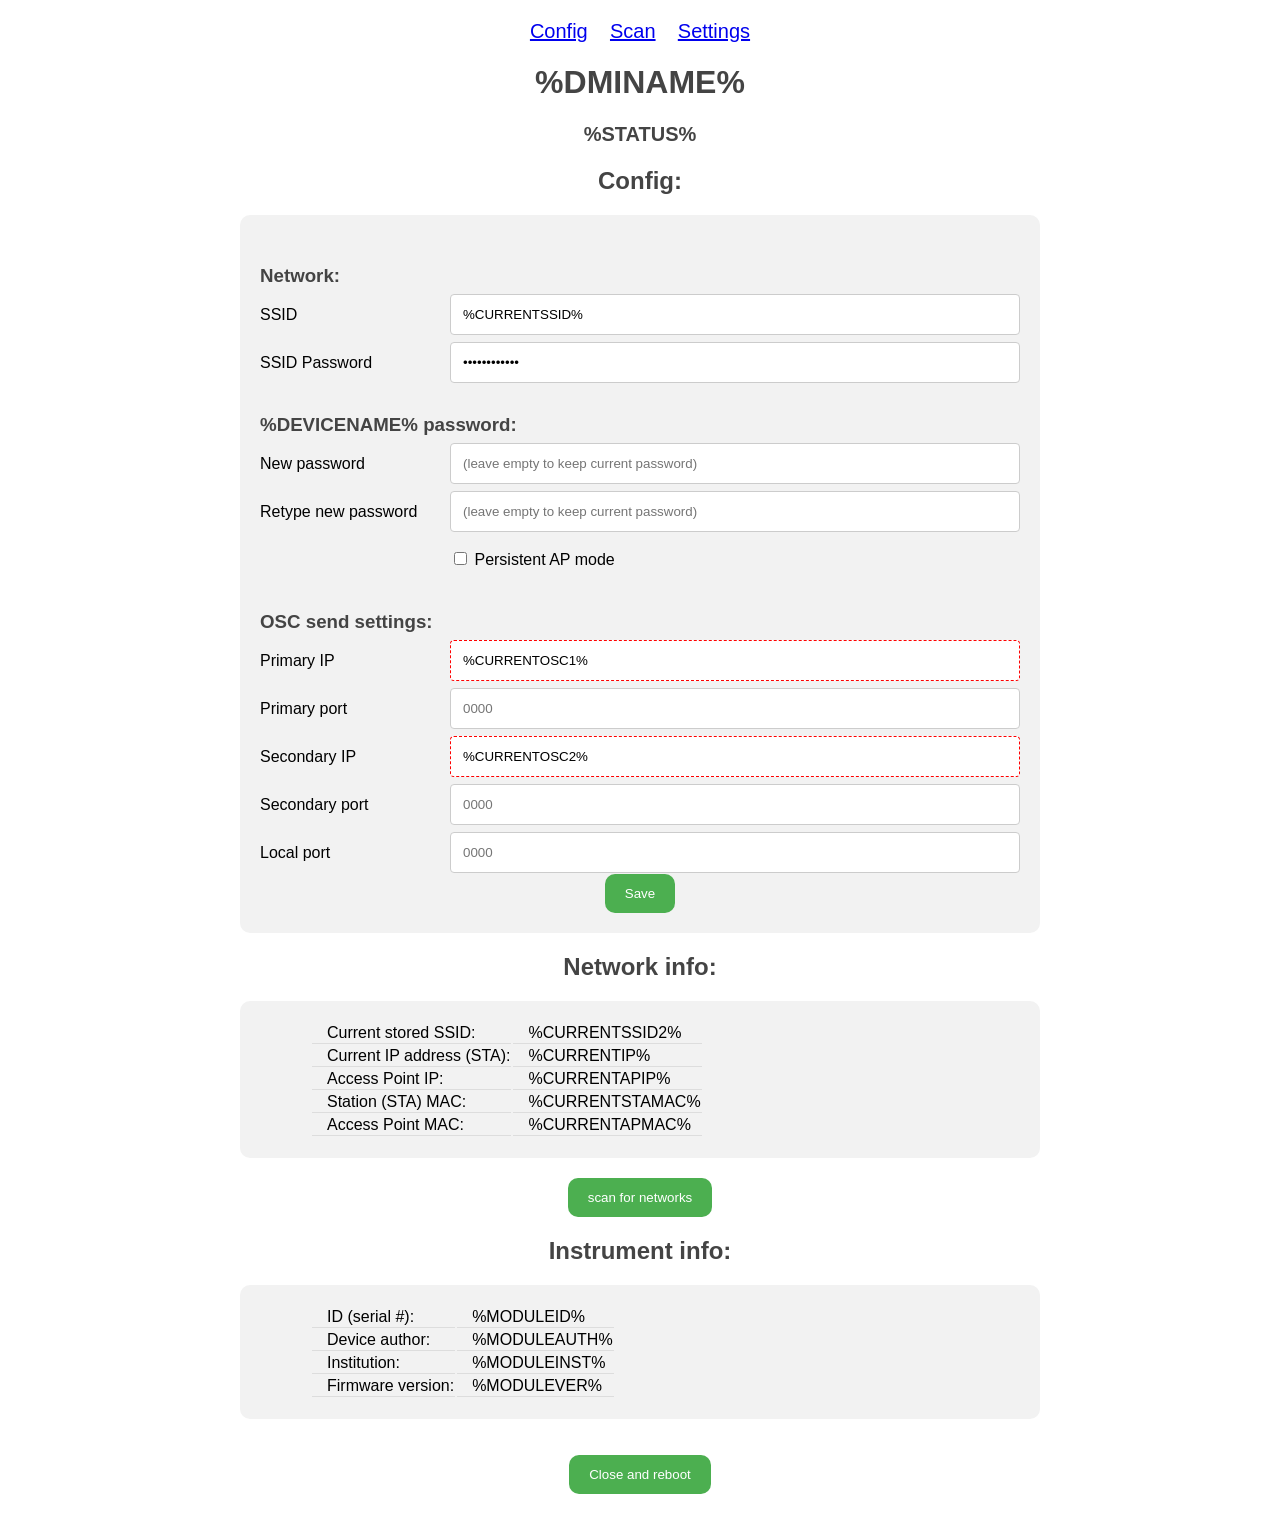
<file: software/data/index.html>
<!DOCTYPE html>
<html>

<head>
    <link rel="stylesheet" type="text/css" href="style.css">
</head>

<body>
    <p><a href="/">Config</a> &nbsp;&nbsp; <a href="/scan.html">Scan</a> &nbsp;&nbsp; <a href="/settings.html">Settings</a>

    <h1>%DMINAME%<h1>
            <p>%STATUS%</p>
            <h2>Config:</h2>
            <div class="container">

                <form method="post" action="/#">
                    <div class="row">
                        <h3>Network: </h3>
                    </div>

                    <div class="row">
                        <div class="col-25">
                            <label for="SSID">SSID</label>
                        </div>
                        <div class="col-75">
                            <input type="text" id="SSID" name="SSID" placeholder="Network SSID..."
                                value="%CURRENTSSID%">
                        </div>
                    </div>

                    <div class="row">
                        <div class="col-25">
                            <label for="password">SSID Password</label>
                        </div>
                        <div class="col-75">
                            <input type="password" id="password" name="password" placeholder="Network password..." value="%CURRENTPSK%">
                        </div>
                    </div>

                    <div class="row">
                        <h3>%DEVICENAME% password:</h3>
                    </div>

                    <div class="row">
                        <div class="col-25">
                            <label for="APpasswd">New password</label>
                        </div>
                        <div class="col-75">
                            <input type="password" id="APpasswd" name="APpasswd"
                                placeholder="(leave empty to keep current password)">
                        </div>
                    </div>

                    <div class="row">
                        <div class="col-25">
                            <label for="APpasswdValidate">Retype new password</label>
                        </div>
                        <div class="col-75">
                            <input type="password" id="APpasswdValidate" name="APpasswdValidate"
                                placeholder="(leave empty to keep current password)">
                        </div>
                    </div>

                    <div class="row">
                        <div class="col-25">
                        </div>
                        <div class="col-75">
                            <input type="checkbox" id="persistentAP" name="persistentAP" value="true" %CURRENTPERSISTENT%>
                            <label for="PersistentAP"> Persistent AP mode</label><br>
                        </div>
                    </div>

                    <div class="row">
                        <h3>OSC send settings:</h3>
                    </div>

                    <div class="row">
                        <div class="col-25">
                            <label for="oscIP1">Primary IP</label>
                        </div>
                        <div class="col-75">
                            <input type="text" id="oscIP1" name="oscIP1" pattern="\b(?:(?:25[0-5]|2[0-4]\d|[01]?\d\d?)\.){3}(?:25[0-5]|2[0-4]\d|[01]?\d\d?)\b" placeholder="0.0.0.0" value="%CURRENTOSC1%">
                        </div>
                    </div>

                    <div class="row">
                        <div class="col-25">
                            <label for="oscPORT1">Primary port</label>
                        </div>
                        <div class="col-75">
                            <input type="number" id="oscPORT1" name="oscPORT1" placeholder="0000" min="0" max="99999" value="%CURRENTPORT1%">
                        </div>
                    </div>

                    <div class="row">
                        <div class="col-25">
                            <label for="oscIP2">Secondary IP</label>
                        </div>
                        <div class="col-75">
                            <input type="text" id="oscIP2" name="oscIP2" pattern="\b(?:(?:25[0-5]|2[0-4]\d|[01]?\d\d?)\.){3}(?:25[0-5]|2[0-4]\d|[01]?\d\d?)\b" placeholder="0.0.0.0" value="%CURRENTOSC2%">
                        </div>
                    </div>

                    <div class="row">
                        <div class="col-25">
                            <label for="oscPORT2">Secondary port</label>
                        </div>
                        <div class="col-75">
                            <input type="number" id="oscPORT2" name="oscPORT2" placeholder="0000" min="0" max="99999" value="%CURRENTPORT2%">
                        </div>
                    </div>

                    <div class="row">
                        <div class="col-25">
                            <label for="localPORT">Local port</label>
                        </div>
                        <div class="col-75">
                            <input type="number" id="localPORT" name="localPORT" placeholder="0000" min="0" max="99999" value="%CURRENTLOCALPORT%">
                        </div>
                    </div>

                    <div class="row">
                        <input type="submit" value="Save" action="/">
                    </div>
                </form>

            </div>

            <h2>Network info:</h2>
            <div class="container">
                <div>
                    <table>
                        <tr>
                            <td>Current stored SSID:</td>
                            <td>%CURRENTSSID2%</td>
                        </tr>
                        <tr>
                            <td>Current IP address (STA):</td>
                            <td>%CURRENTIP%</td>
                        </tr>
                        <tr>
                            <td>Access Point IP:</td>
                            <td>%CURRENTAPIP%</td>
                        </tr>
                        <tr>
                            <td>Station (STA) MAC:</td>
                            <td>%CURRENTSTAMAC%</td>
                        </tr>
                        <tr>
                            <td>Access Point MAC:</td>
                            <td>%CURRENTAPMAC%</td>
                        </tr>
                    </table>
                </div>
            </div>

            <p><a href="/scan.html"><button class="button">scan for networks</button></a></p>

            <h2>Instrument info:</h2>
            <div class="container">
                <table>
                    <tr>
                        <td>ID (serial #):</td>
                        <td>%MODULEID%</td>
                    </tr>
                    <tr>
                        <td>Device author:</td>
                        <td>%MODULEAUTH%</td>
                    </tr>
                    <tr>
                        <td>Institution:</td>
                        <td>%MODULEINST%</td>
                    </tr>
                    <tr>
                        <td>Firmware version: </td>
                        <td>%MODULEVER%</td>
                    </tr>
                </table>
            </div>

            <br><br>
                <form action="" method="post">
                    <input type="submit" float="center" name="reboot" value="Close and reboot">
                </form>

            <br><br>

</body>

</html>
</file>
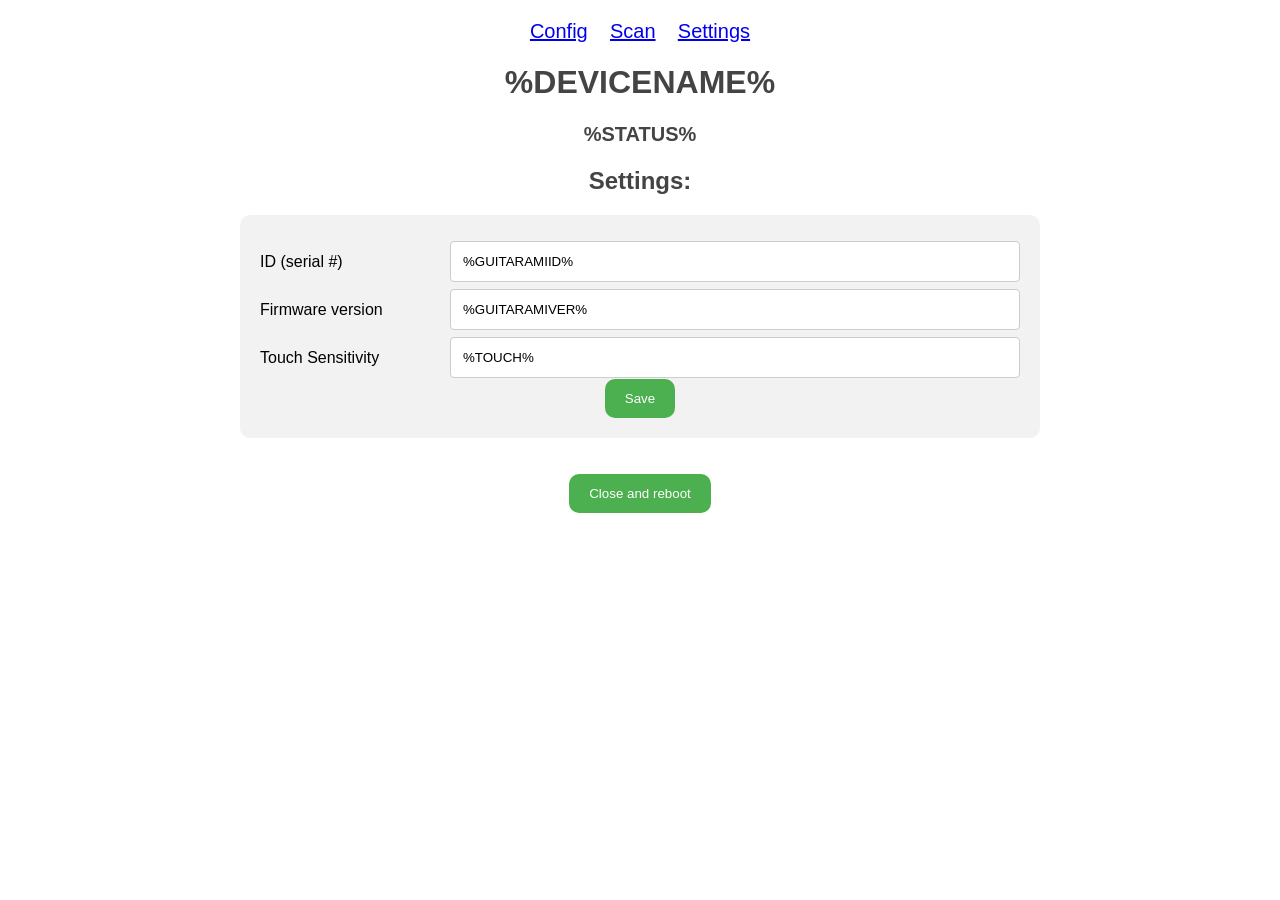
<file: software/data/factory.html>
<!DOCTYPE html>
<html>

<head>
    <link rel="stylesheet" type="text/css" href="style.css">
</head>

<body>
    <p><a href="/">Config</a> &nbsp;&nbsp; <a href="/scan.html">Scan</a> &nbsp;&nbsp; <a href="/settings.html">Settings</a>

    <h1>%DEVICENAME%<h1>
            <p>%STATUS%</p>
            <h2>Settings:</h2>
            <div class="container">

                <form action="" method="post">

                    <div class="row">
                        <div class="col-25">
                            <label for="ID">ID (serial #)</label>
                        </div>
                        <div class="col-75">
                            <input type="text" id="ID" name="ID" value="%GUITARAMIID%">
                        </div>
                    </div>

                    <div class="row">
                        <div class="col-25">
                            <label for="firmware">Firmware version</label>
                        </div>
                        <div class="col-75">
                            <input type="text" id="firmware" name="firmware" value="%GUITARAMIVER%">
                        </div>
                    </div>

                    <div class="row">
                        <div class="col-25">
                            <label for="firmware">Touch Sensitivity</label>
                        </div>
                        <div class="col-75">
                            <input type="text" id="touch" name="touch" value="%TOUCH%">
                        </div>
                    </div>

                    <div class="row">
                        <input type="submit" onclick="alert('Sending settings to GuitarAMI module')" value="Save">
                    </div>
                </form>

            </div>

            <br><br>
                <form action="" method="post">
                    <input type="submit" float="center" name="reboot" value="Close and reboot">
                </form>
            <!-- <button type="button" onclick="alert('Rebooting. Please close this window.')">Close and reboot</button> --> 

            <br><br>

</body>

</html>
</file>
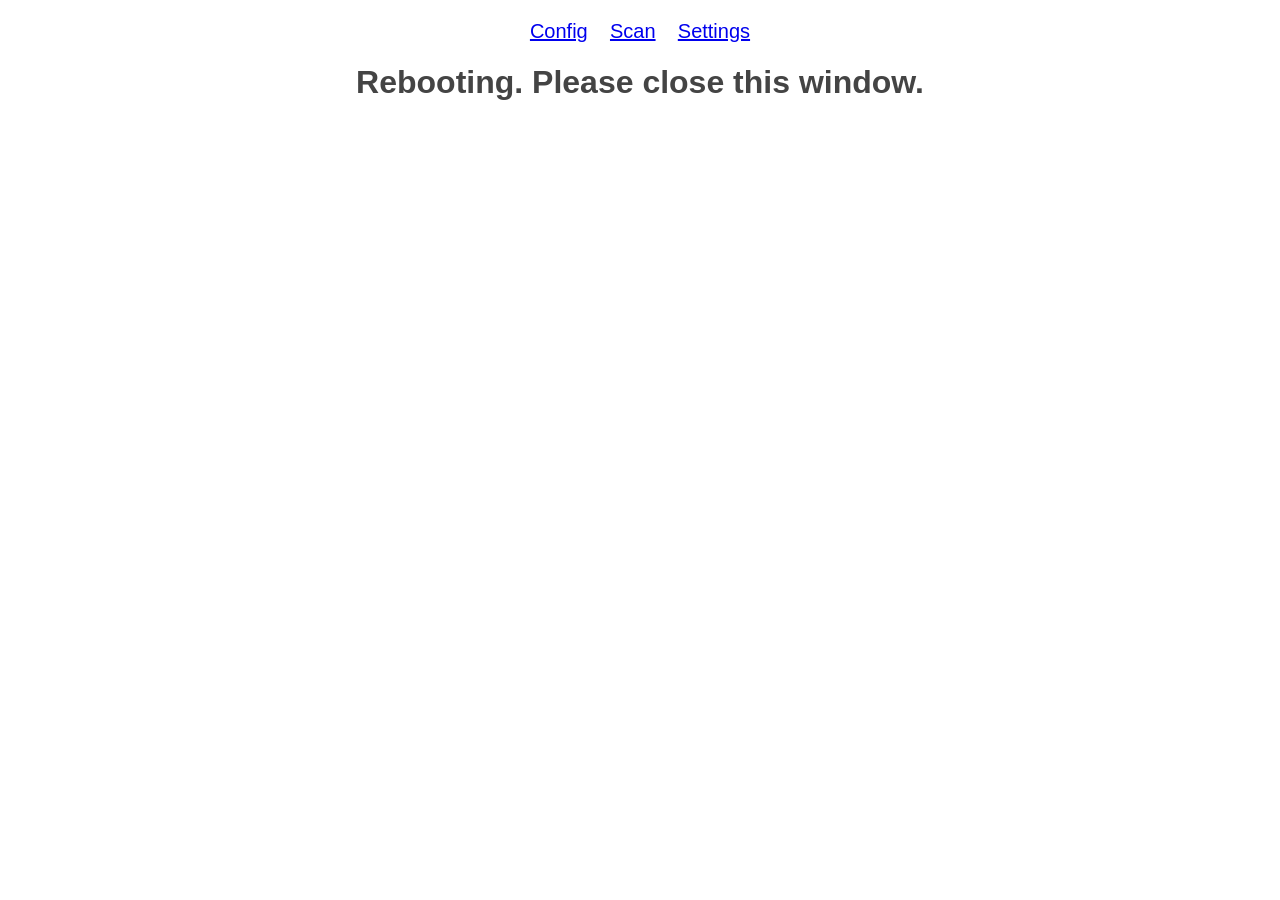
<file: software/data/reboot.html>
<!DOCTYPE html>
<html>

<head>
    <link rel="stylesheet" type="text/css" href="style.css">
</head>

<body>
    <p><a href="/">Config</a> &nbsp;&nbsp; <a href="/scan.html">Scan</a> &nbsp;&nbsp; <a href="/settings.html">Settings</a>

    <h1>Rebooting. Please close this window.<h1>
</body>

</html>
</file>
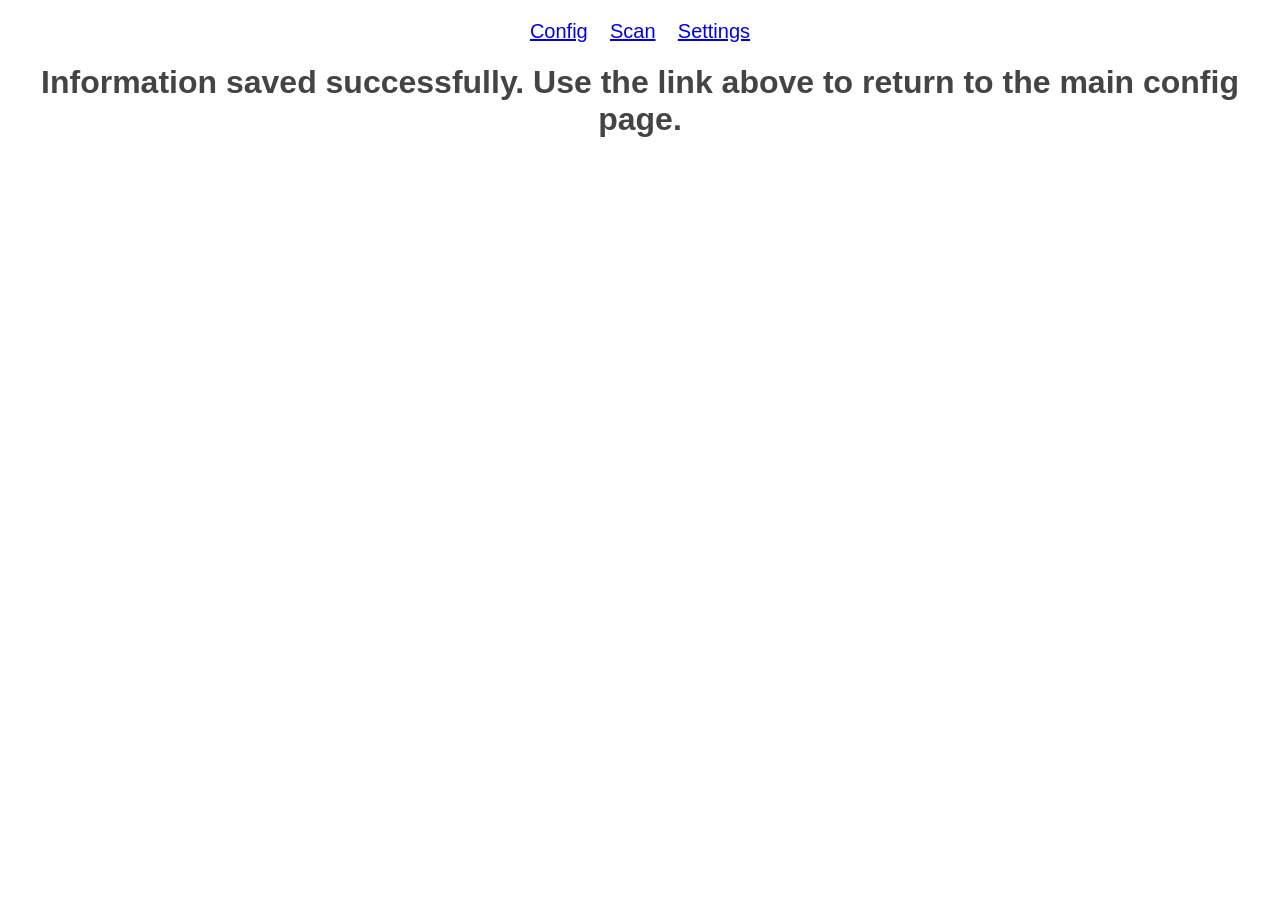
<file: software/data/saved.html>
<!DOCTYPE html>
<html>

<head>
    <link rel="stylesheet" type="text/css" href="style.css">
</head>

<body>
    <p><a href="/">Config</a> &nbsp;&nbsp; <a href="/scan.html">Scan</a> &nbsp;&nbsp; <a href="/settings.html">Settings</a>

    <h1>Information saved successfully. Use the link above to return to the main config page.<h1>
</body>

</html>
</file>
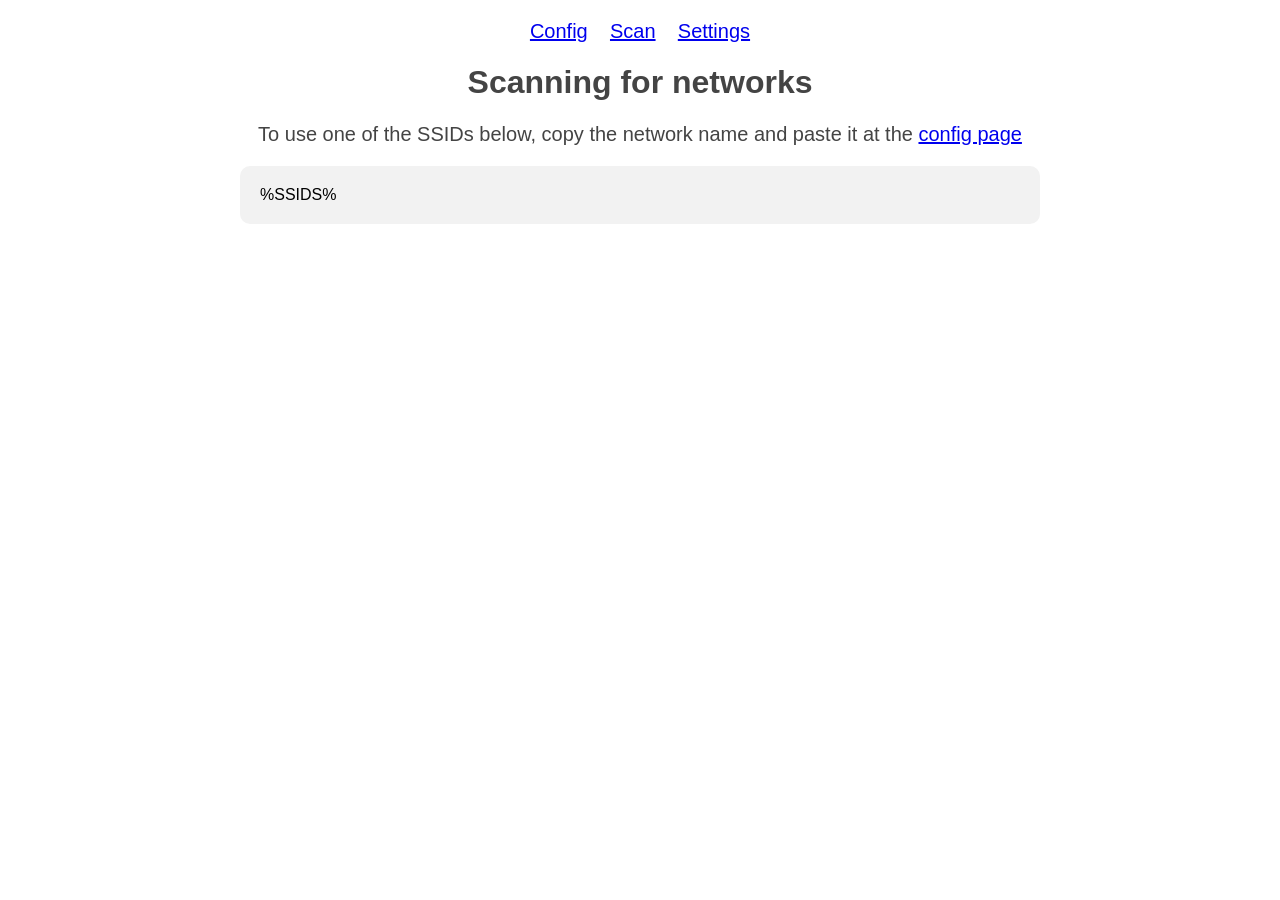
<file: software/data/scan.html>
<!DOCTYPE html>
<html>

<head>
    <link rel="stylesheet" type="text/css" href="style.css">
</head>

<body>
    <p><a href="/">Config</a> &nbsp;&nbsp; <a href="/scan.html">Scan</a> &nbsp;&nbsp; <a href="/settings.html">Settings</a>

    <h1>Scanning for networks</h1>
    <p>To use one of the SSIDs below, copy the network name and paste it at the <a href="/">config page</a>
    </p>

    <div class="scanbox">
        %SSIDS%
    </div>
</body>

</html>
</file>
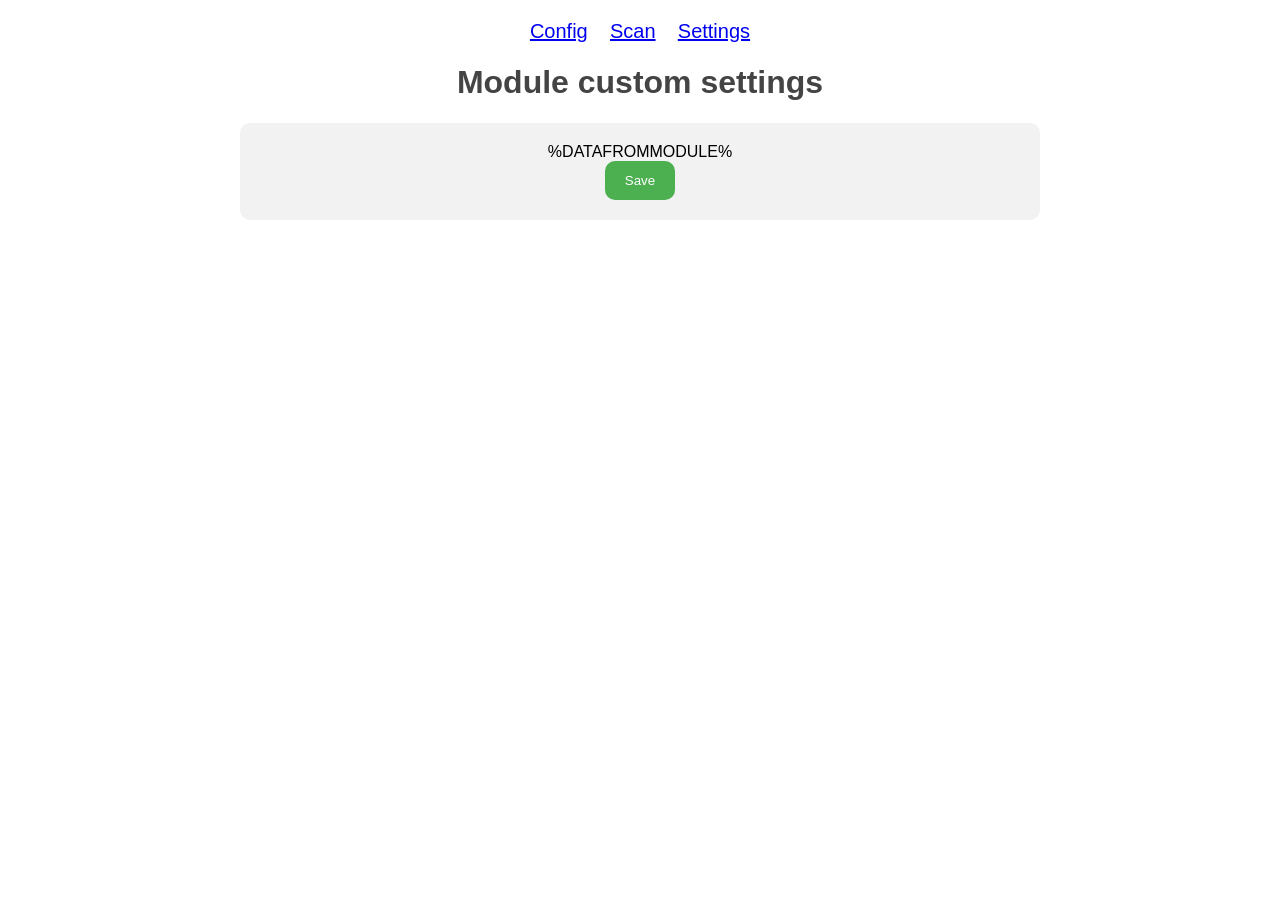
<file: software/data/settings.html>
<!DOCTYPE html>
<html>

<head>
    <link rel="stylesheet" type="text/css" href="style.css">
</head>

<body>
    <p><a href="/">Config</a> &nbsp;&nbsp; <a href="/scan.html">Scan</a> &nbsp;&nbsp; <a href="/settings.html">Settings</a>

    <h1>Module custom settings</h1>
        <div class="container">
            <form method="post" action="/settings.html">

            %DATAFROMMODULE%

                <div class="row">
                    <input type="submit" value="Save" action="/settings.html">
                </div>
            </form>

        </div>

</body>

</html>
</file>
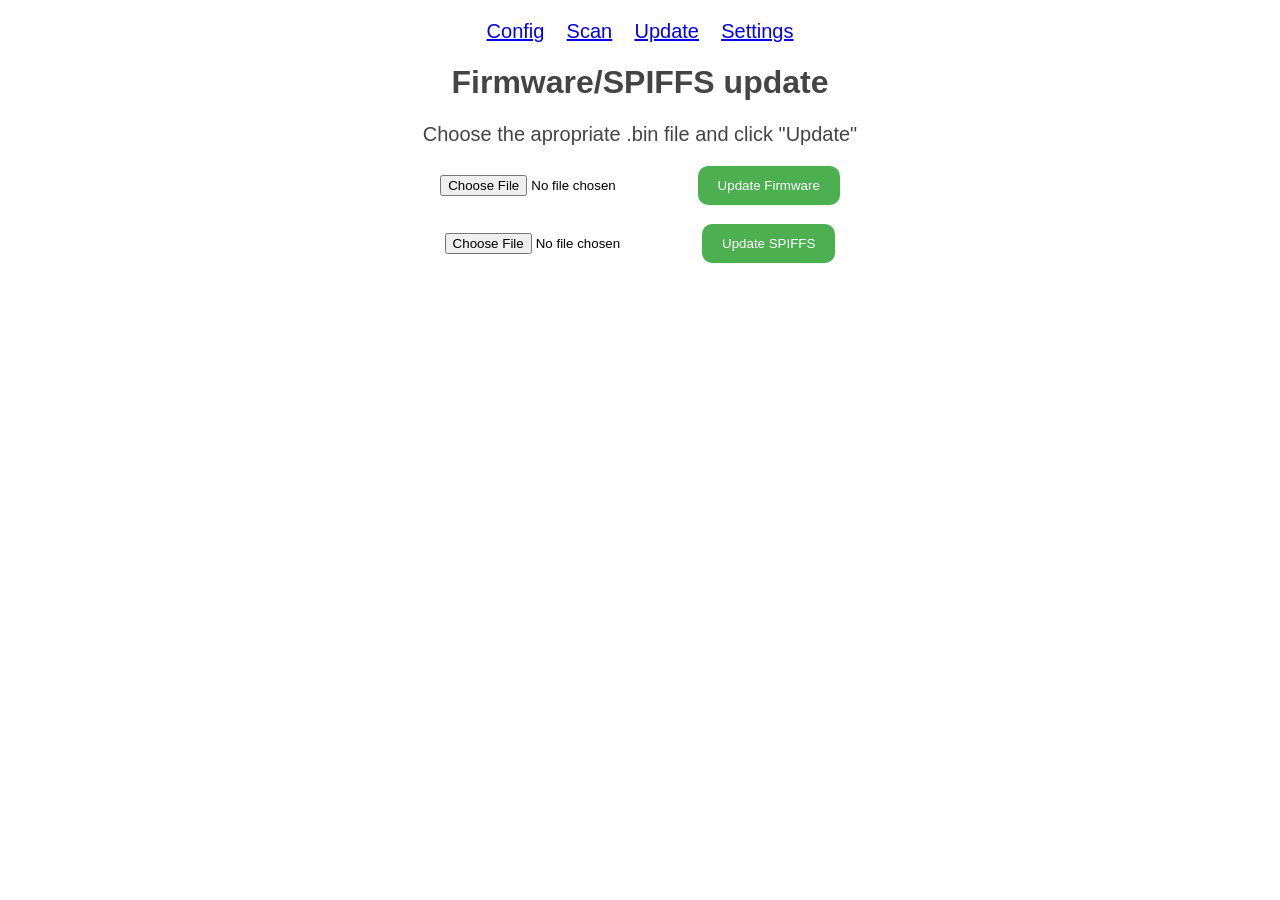
<file: software/data/update.html>
<!DOCTYPE html>
<html>

<head>
    <link rel="stylesheet" type="text/css" href="style.css">
</head>


<style>
    body {
        font-family: Arial, Helvetica, sans-serif;
    }

    /* The Modal (background) */
    .modal {
        display: none;
        /* Hidden by default */
        position: fixed;
        /* Stay in place */
        z-index: 1;
        /* Sit on top */
        padding-top: 100px;
        /* Location of the box */
        left: 0;
        top: 0;
        width: 100%;
        /* Full width */
        height: 100%;
        /* Full height */
        overflow: auto;
        /* Enable scroll if needed */
        background-color: rgb(0, 0, 0);
        /* Fallback color */
        background-color: rgba(0, 0, 0, 0.4);
        /* Black w/ opacity */
    }

    /* Modal Content */
    .modal-content {
        background-color: #fefefe;
        margin: auto;
        padding: 20px;
        border: 1px solid #888;
        width: 80%;
    }

    /* The Close Button */
    .close {
        color: #aaaaaa;
        float: right;
        font-size: 28px;
        font-weight: bold;
    }

    .close:hover,
    .close:focus {
        color: #000;
        text-decoration: none;
        cursor: pointer;
    }
</style>


<body>
    <p><a href="/">Config</a> &nbsp;&nbsp; <a href="/scan.html">Scan</a> &nbsp;&nbsp; <a href="/update.html">Update</a> &nbsp;&nbsp; <a href="/settings.html">Settings</a>

    <h1>Firmware/SPIFFS update</h1>
    <p>Choose the apropriate .bin file and click "Update"</p>

    <form style="margin-bottom:0.5cm;" method='POST' action='/updateF' enctype='multipart/form-data'>
        <input type='file' name='updateF'>
        <input type='submit' id="fBtn" value='Update Firmware'>
    </form>

    <form style="margin-bottom:0.5cm;" method='POST' action='/updateS' enctype='multipart/form-data'>
        <input type='file' name='updateS'>
        <input type='submit' id="sBtn" value='Update SPIFFS'>
    </form>

    <!-- The Modal -->
    <div id="myModal" class="modal">

        <!-- Modal content -->
        <div class="modal-content">
            <span class="close">&times;</span>
            <p>Updating... please do not turn off the module. The system will reboot when done</p>
        </div>

    </div>

    <script>
        var modal = document.getElementById("myModal");
        var fbtn = document.getElementById("fBtn");
        var sbtn = document.getElementById("sBtn");
        var span = document.getElementsByClassName("close")[0];
        fbtn.onclick = function () {
            modal.style.display = "block";
        }
        sbtn.onclick = function () {
            modal.style.display = "block";
        }
        span.onclick = function () {
            modal.style.display = "none";
        }
        window.onclick = function (event) {
            if (event.target == modal) {
                modal.style.display = "none";
            }
        }
    </script>


</body>

</html>
</file>
<file: software/data/style.css>
* {
    box-sizing: border-box;
}

html {
    font-family: Helvetica;
    display: inline-block;
    margin: 0px auto;
    text-align: center;
}

input[type=text], select, textarea {
    width: 100%;
    padding: 12px;
    border: 1px solid #ccc;
    border-radius: 4px;
    resize: vertical;
}

input[type=password], select, textarea {
    width: 100%;
    padding: 12px;
    border: 1px solid #ccc;
    border-radius: 4px;
    resize: vertical;
}

input[type=number], select, textarea {
    width: 100%;
    padding: 12px;
    border: 1px solid #ccc;
    border-radius: 4px;
    resize: vertical;
}

input:invalid {
    border: 1px dashed red;
  }

label {
    padding: 12px 12px 12px 0;
    display: inline-block;
}

input[type=submit] {
    background-color: #4CAF50;
    color: white;
    padding: 12px 20px;
    border: none;
    border-radius: 10px;
    cursor: pointer;
}

input[type=submit]:hover {
    background-color: #45a049;
}

.container {
    max-width: 800px;
    margin-left: auto;
    margin-right: auto;
    border-radius: 10px;
    background-color: #f2f2f2;
    padding: 20px;
}

.col-25 {
    float: left;
    width: 25%;
    margin-top: 6px;
    text-align: left;
}

.col-75 {
    float: left;
    width: 75%;
    margin-top: 6px;
    text-align: left;
}

.scanbox {
    max-width: 800px;
    margin-left: auto;
    margin-right: auto;
    border-radius: 10px;
    background-color: #f2f2f2;
    padding: 20px;
    width: 100%;
    margin-top: 6px;
    text-align: left;
}

/* Clear floats after the columns */

.row:after {
    content: "";
    display: table;
    clear: both;
}

button {
    background-color: #4CAF50;
    color: white;
    padding: 12px 20px;
    border: none;
    border-radius: 10px;
    cursor: pointer;
    margin-left: auto;
    margin-right: auto;
}

button:hover {
    background-color: #45a049;
}

h1 {
    color: #444444;
}

h2 {
    color: #444444;
}

h3 {
    color: #444444;
    text-align: left;
    margin-bottom: 1px;
    margin-top: 30px;
}

table {
    width: auto;
    padding-left: 50px;
}

th, td {
    border-bottom: 1px solid #ddd;
    text-align: left;
    padding-left: 15px;
}

p {
    font-size: 20px;
    color: #444444;
}

/* Responsive layout - when the screen is less than 600px wide, make the two columns stack on top of each other instead of next to each other */

@media screen and (max-width: 600px) {
    .col-25, .col-75, input[type=submit] {
        width: 100%;
        margin-top: 0;
    }
    label {
        padding: 6px 6px 3px 0;
        display: inline-block;
    }
    table {
        padding-left: 1px;
    }
}
</file>
